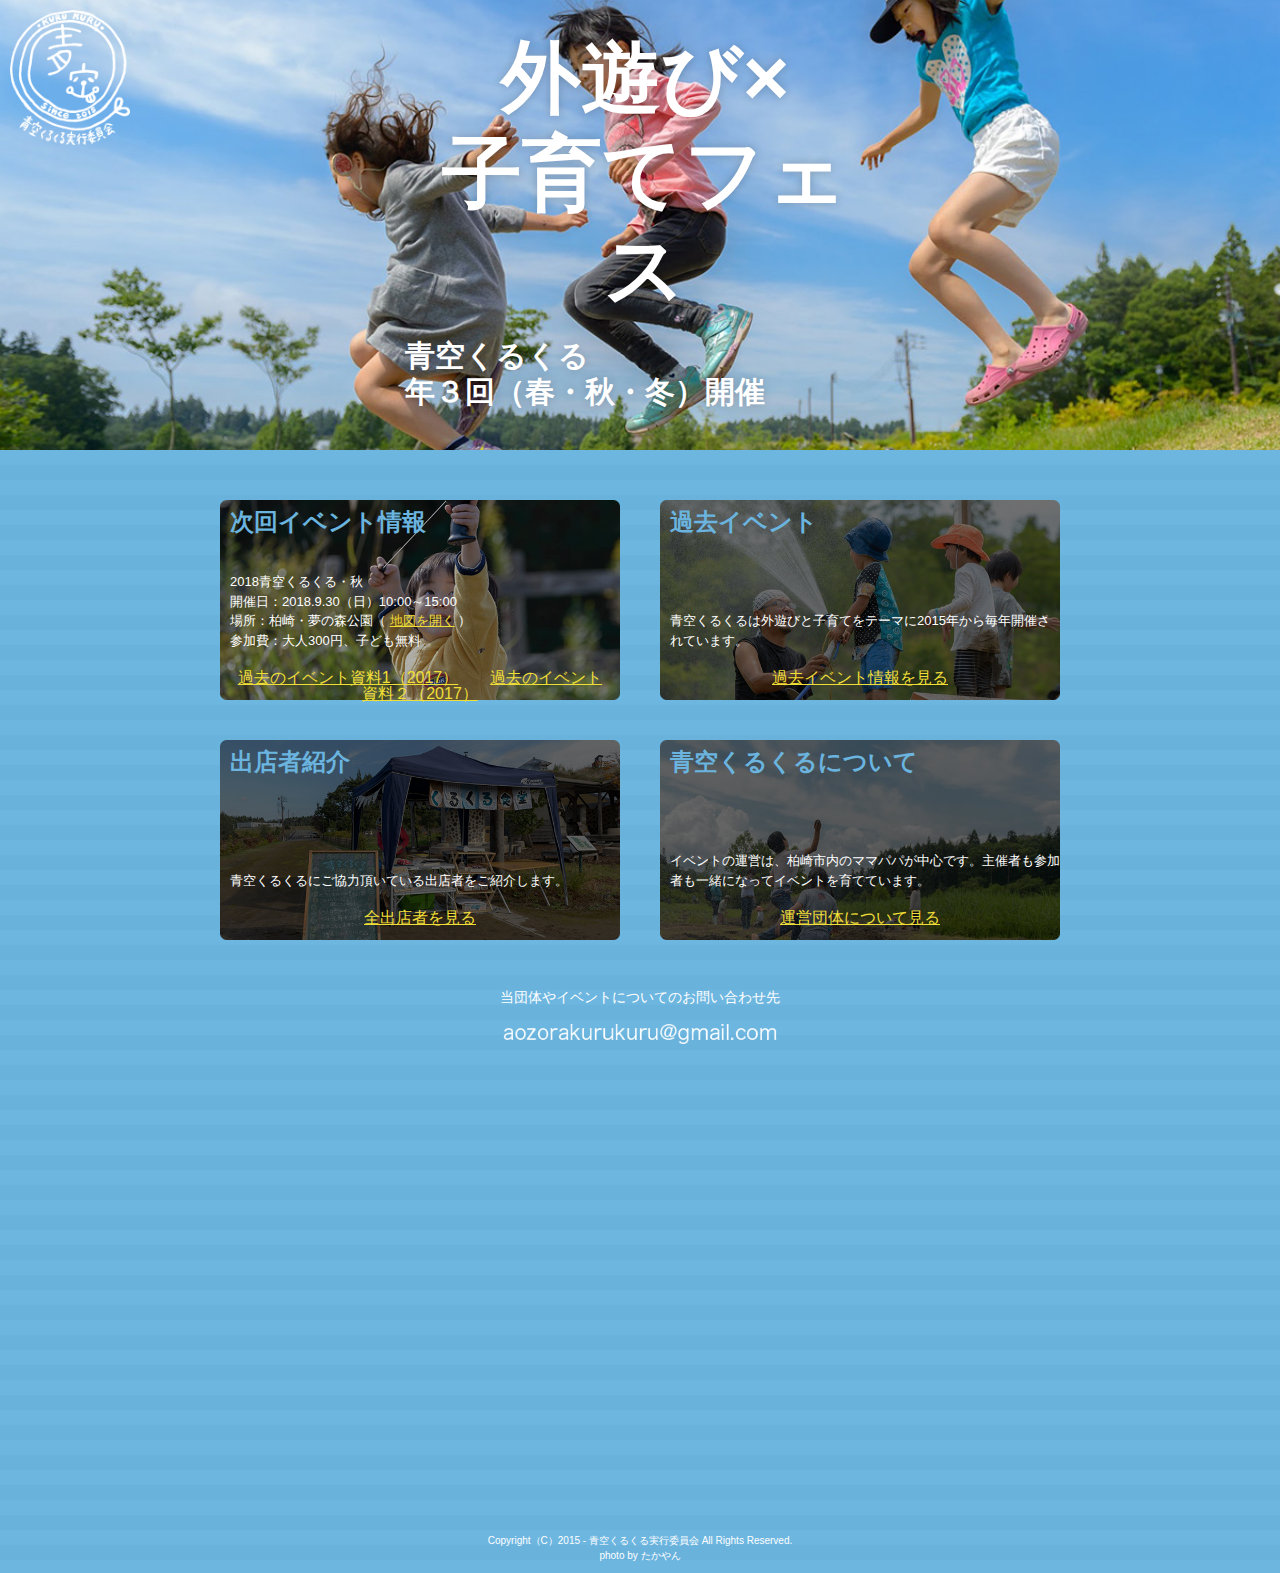
<file: index.html>
<!doctype html>

<html lang="en">
<head>
	<meta charset="utf-8">
	<meta name="viewport" content="width=device-width, initial-scale=1.0, maximum-scale=1.0, minimum-scale=1.0">
	<meta name="Keywords" content="青空くるくる,子供,親子,イベント,新潟,柏崎,夢の森公園,柏崎,外遊び" />
	<meta name="description" content="新潟県柏崎市で開催している親子野外イベント「青空くるくる」のイベントサイトです。" />
	<meta property="og:title" content="青空くるくる" />
	<meta property="og:type" content="website" />
	<meta property="og:url" content="https://aokuru.github.io/aozorakurukuru/" />
	<meta property="og:image" content="https://aokuru.github.io/aozorakurukuru/img/aozorakurukuru.jpg" />
	<title>青空くるくる</title>
	<link rel="stylesheet" type="text/css" href="reset.css">
	<link rel="stylesheet" type="text/css" href="main.css">
	<script src="https://ajax.googleapis.com/ajax/libs/jquery/3.2.1/jquery.min.js"></script>
	<script src="jquery.bgswitcher.js"></script>
	<script>
jQuery(function($) {
    $('.bg-slider').bgSwitcher({
        images: ['img/top01.jpg','img/top02.jpg','img/top03.jpg','img/top04.jpg','img/top05.jpg'], // 切り替える背景画像を指定
    });
});
	</script>

  <!--[if lt IE 9]>
    <script src="https://cdnjs.cloudflare.com/ajax/libs/html5shiv/3.7.3/html5shiv.js"></script>
  <![endif]-->
</head>




<body>
<div class="bg-slider">
	<img class="bg-slider__logo" src="img/logo.png">
	<h1 class="bg-slider__title">
		<div class="titlebox">
		<p>外遊び×<br>子育てフェス</p>
		青空くるくる<br>年３回（春・秋・冬）開催
		</div>
	</h1>
</div>

<ul id="content">
	<!-- ここからイベント開催情報 -->
	<li>
		<div class="top-info">
			<p>次回イベント情報</p>
			<ul>
				<li>2018青空くるくる・秋</li>
				<li>開催日：2018.9.30（日）10:00～15:00</li>
				<li>場所：柏崎・夢の森公園（ <a target="_blank" href="https://goo.gl/maps/uSnjAo6TdWx">地図を開く</a> ）</li>
				<li>参加費：大人300円、子ども無料</li>
			</ul>
		</div>
		<a target="_blank" href="document/0923.jpg">過去のイベント資料1（2017）</a>　　<a target="_blank" href="document/0923-2.jpg">過去のイベント資料２（2017）</a>
	</li>
	<!-- ここから過去イベント -->
	<li>
		<div class="top-info">
			<p>過去イベント</p>
			<ul><li>青空くるくるは外遊びと子育てをテーマに2015年から毎年開催されています。</li></ul>
		</div>
		<a href="history.html">過去イベント情報を見る</a>
	</li>
	<!-- ここから出展者情報 -->
	<li>
		<div class="top-info">
			<p>出店者紹介</p>
			<ul><li>青空くるくるにご協力頂いている出店者をご紹介します。</li></ul>
		</div>
		<a href="shops.html">全出店者を見る</a>
	</li>
	<!-- ここから団体情報 -->
	<li>
		<div class="top-info">
			<p>青空くるくるについて</p>
			<ul><li>イベントの運営は、柏崎市内のママパパが中心です。主催者も参加者も一緒になってイベントを育てています。</li></ul>
		</div>
		<a href="about.html">運営団体について見る</a>
	</li>
	<li class="address"><p>当団体やイベントについてのお問い合わせ先</p><img src="img/address.png"></li>
</ul>

<div id="sns">
	<div><iframe src="https://www.facebook.com/plugins/page.php?href=https%3A%2F%2Fwww.facebook.com%2Faozorakurukuru.kashiwazaki%2F&tabs=timeline&width=320px&height=500&small_header=false&adapt_container_width=true&hide_cover=false&show_facepile=true&appId" width="320px" height="400" style="border:none;overflow:hidden" scrolling="no" frameborder="0" allowTransparency="true"></iframe></div>
</div>

<footer>Copyright（C）2015 - 青空くるくる実行委員会 All Rights Reserved.<br>photo by たかやん</footer>
</body>
</html>
</file>
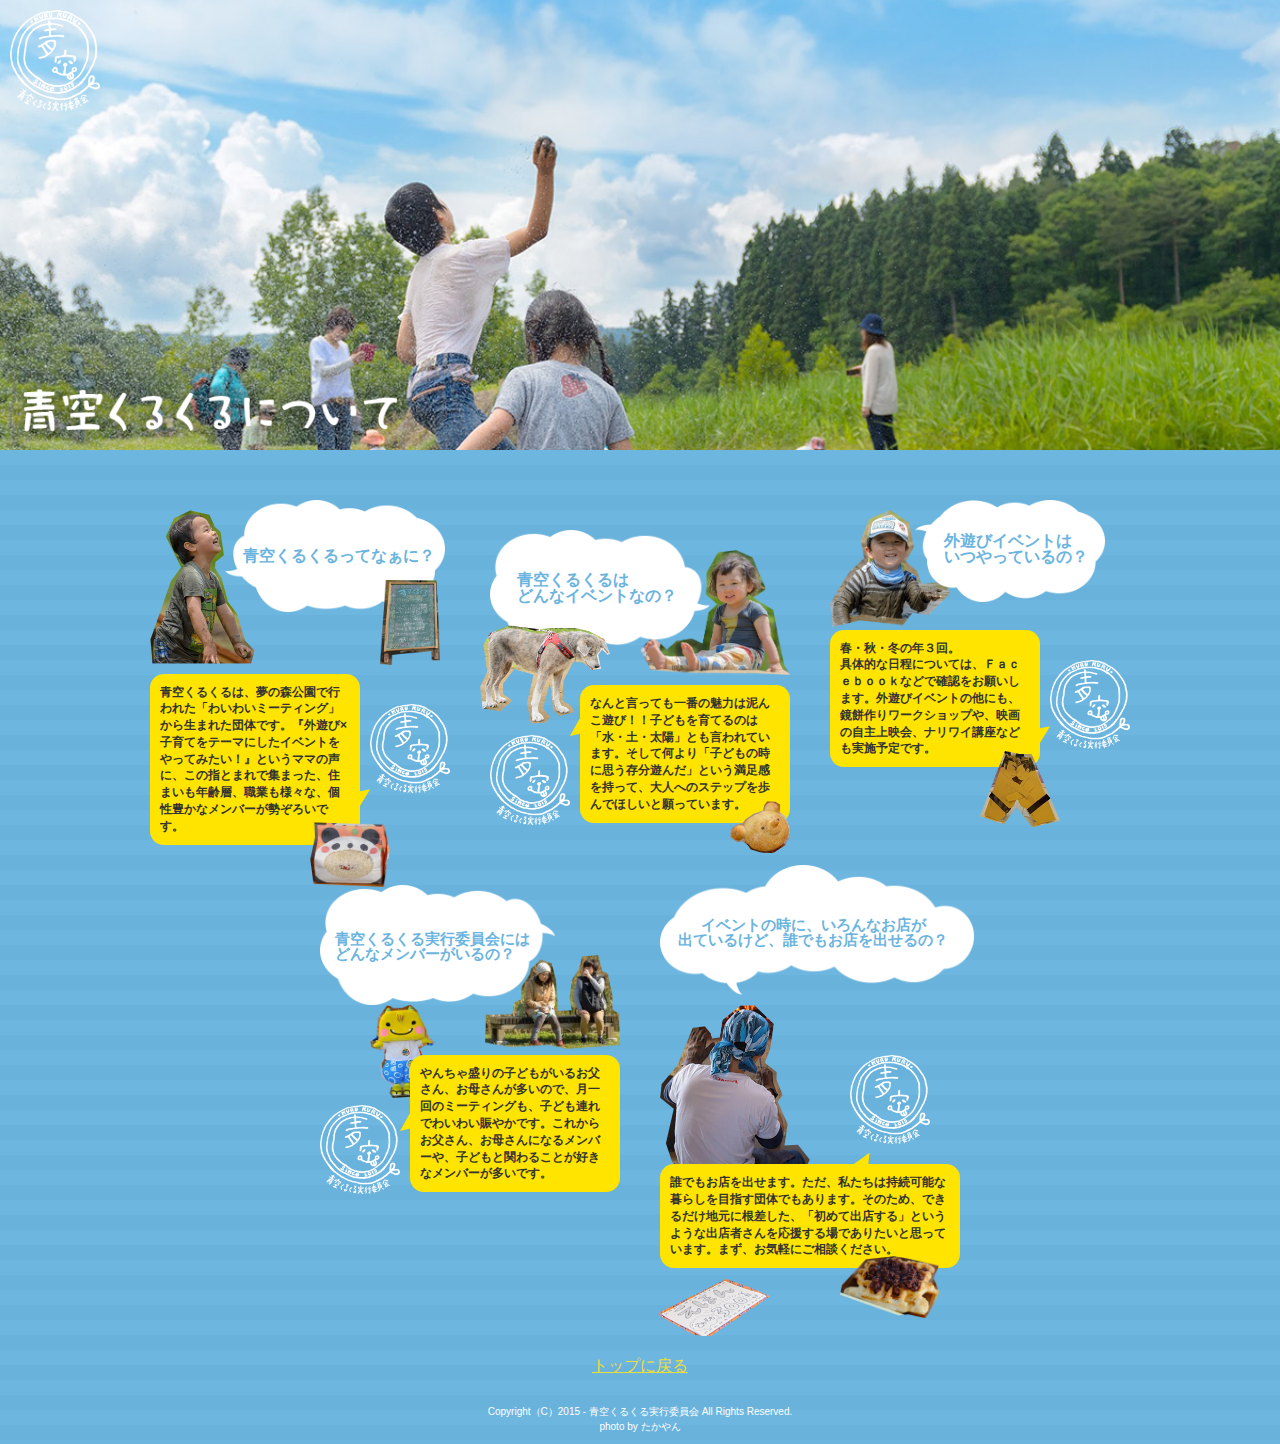
<file: about.html>
<!doctype html>

<html lang="en">
<head>
	<meta charset="utf-8">
	<meta name="viewport" content="width=device-width, initial-scale=1.0, maximum-scale=1.0, minimum-scale=1.0">
	<meta name="description" content="「青空くるくる」についての説明。" />
	<title>青空くるくる - 運営団体について</title>
	<link rel="stylesheet" type="text/css" href="reset.css">
	<link rel="stylesheet" type="text/css" href="main.css">

  <!--[if lt IE 9]>
    <script src="https://cdnjs.cloudflare.com/ajax/libs/html5shiv/3.7.3/html5shiv.js"></script>
  <![endif]-->
</head>




<body>
<div class="bg-slider" style="background-image: url('img/about.jpg')">
	<img src="img/logo.png" width="90px">
	<h1 class="bg-slider__title">
		<img src="img/about_headtext.png" alt="青空くるくるについて">
	</h1>
</div>

<ul id="about">
<li class="q1">
	<div class="about-info">
		<img src="img/about_q1_image.png" width="35%">
		<div class="bubble"><p>青空くるくるってなぁに？</p></div>
		<img class="q1obj1" src="img/about_obj_board.png">
	</div>
	<div class="about-answer">
		<div class="about-comment">青空くるくるは、夢の森公園で行われた「わいわいミーティング」から生まれた団体です。『外遊び×子育てをテーマにしたイベントをやってみたい！』というママの声に、この指とまれで集まった、住まいも年齢層、職業も様々な、個性豊かなメンバーが勢ぞろいです。
			<img class="q1obj2" src="img/about_obj_rice.png">
		</div>
		<img src="img/logo.png">
	</div>
</li>

<li class="q2">
	<div class="about-info">
		<div class="bubble"><p>青空くるくるは<br>どんなイベントなの？</p></div>
		<img src="img/about_q2_image.png" width="50%">
	</div>
	<div class="about-answer">
		<div class="about-comment">なんと言っても一番の魅力は泥んこ遊び！！子どもを育てるのは「水・土・太陽」とも言われています。そして何より「子どもの時に思う存分遊んだ」という満足感を持って、大人へのステップを歩んでほしいと願っています。
			<img class="q2obj1" src="img/about_obj_dog.png">
			<img class="q2obj2" src="img/about_obj_bear.png">
		</div>
		<img src="img/logo.png">
	</div>
</li>

<li class="q3">
	<div class="about-info">
		<img src="img/about_q3_image.png" width="40%">
		<div class="bubble"><p>外遊びイベントは<br>いつやっているの？</p></div>
	</div>
	<div class="about-answer">
		<div class="about-comment">春・秋・冬の年３回。<br>具体的な日程については、Ｆａｃｅｂｏｏｋなどで確認をお願いします。外遊びイベントの他にも、鏡餅作りワークショップや、映画の自主上映会、ナリワイ講座なども実施予定です。
			<img class="q3obj1" src="img/about_obj_sumo.png">
		</div>
		<img src="img/logo.png">
	</div>
</li>

<li class="q4">
	<div class="about-info">
		<div class="bubble"><p>青空くるくる実行委員会には<br>どんなメンバーがいるの？</p></div>
		<img src="img/about_q4_image.png" width="45%">
	</div>
	<div class="about-answer">
		<div class="about-comment">やんちゃ盛りの子どもがいるお父さん、お母さんが多いので、月一回のミーティングも、子ども連れでわいわい賑やかです。これからお父さん、お母さんになるメンバーや、子どもと関わることが好きなメンバーが多いです。
			<img class="q4obj1" src="img/about_obj_yuru.png">
		</div>
		<img src="img/logo.png">
	</div>
</li>

<li class="q5">
	<div class="bubble"><p>イベントの時に、いろんなお店が<br>出ているけど、誰でもお店を出せるの？</p></div>
	<div class="about-info">
		<img src="img/about_q5_image.png" width="50%">
		<img class="answer-logo" src="img/logo.png" width="80px">
	</div>
	<div class="about-answer">
		<div class="about-comment">誰でもお店を出せます。ただ、私たちは持続可能な暮らしを目指す団体でもあります。そのため、できるだけ地元に根差した、「初めて出店する」というような出店者さんを応援する場でありたいと思っています。まず、お気軽にご相談ください。
			<img class="q5obj1" src="img/about_obj_book.png">
			<img class="q5obj2" src="img/about_obj_wuffle.png">
		</div>
	</div>
</li>




</ul>







<p class="backtop"><a href="index.html">トップに戻る</a></p>

<footer>Copyright（C）2015 - 青空くるくる実行委員会 All Rights Reserved.<br>photo by たかやん</footer>
</body>
</html>
</file>
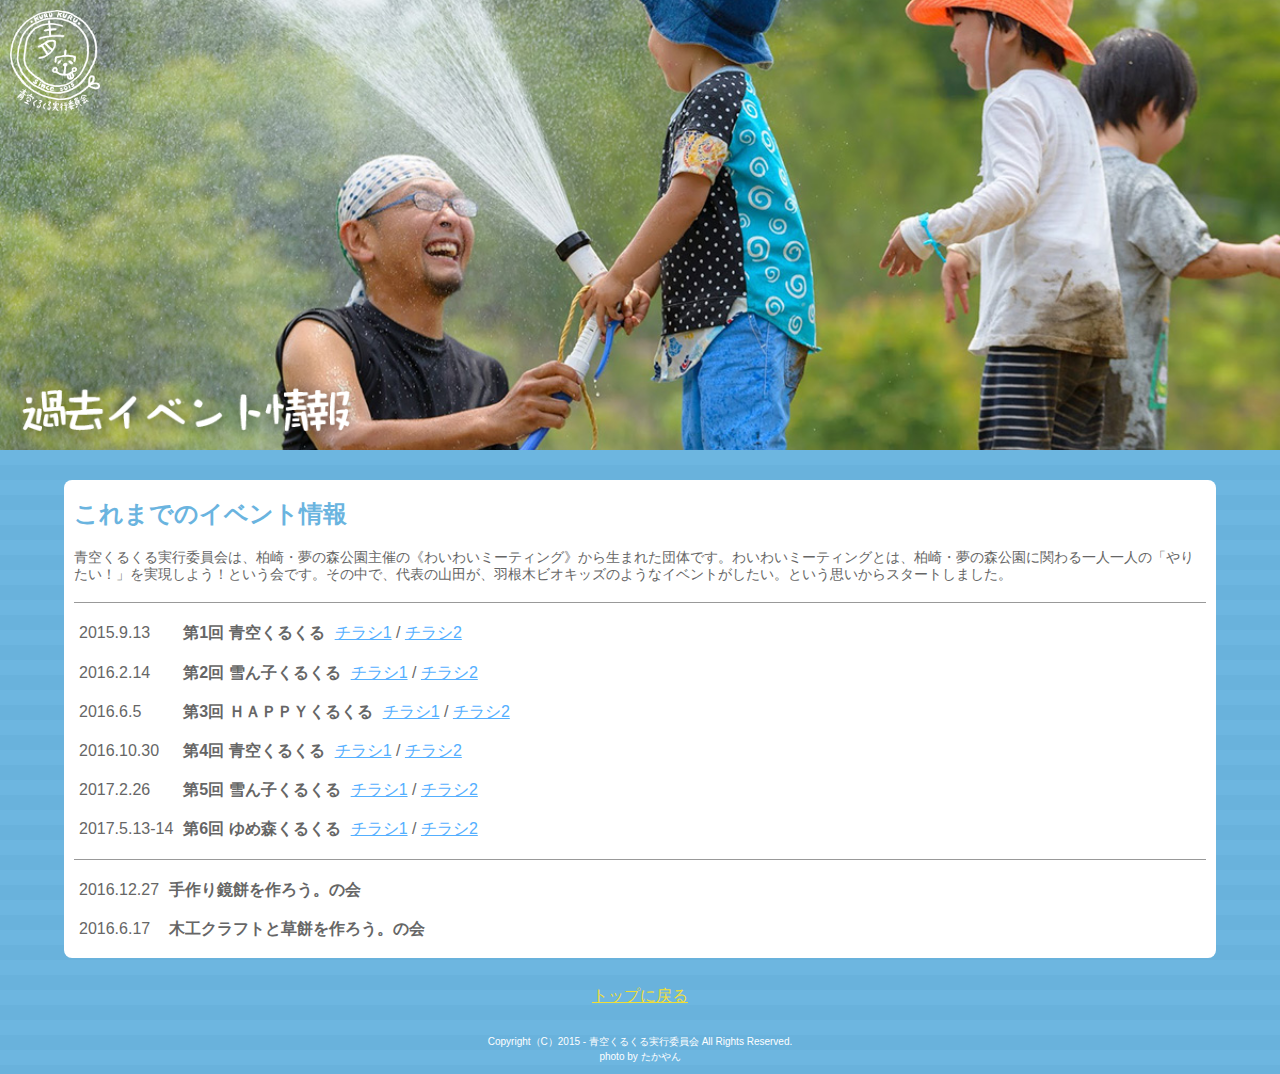
<file: history.html>
<!doctype html>

<html lang="en">
<head>
	<meta charset="utf-8">
	<meta name="viewport" content="width=device-width, initial-scale=1.0, maximum-scale=1.0, minimum-scale=1.0">
	<meta name="description" content="「青空くるくる」過去のイベント情報" />
	<title>青空くるくる - 過去イベント</title>
	<link rel="stylesheet" type="text/css" href="reset.css">
	<link rel="stylesheet" type="text/css" href="main.css">

  <!--[if lt IE 9]>
    <script src="https://cdnjs.cloudflare.com/ajax/libs/html5shiv/3.7.3/html5shiv.js"></script>
  <![endif]-->
</head>




<body>
<div class="bg-slider" style="background-image: url('img/history.jpg')">
	<img src="img/logo.png" width="90px">
	<h1 class="bg-slider__title">
		<img src="img/history_headtext.png">
	</h1>
</div>

<div id="history">
	<p>これまでのイベント情報</p>
	青空くるくる実行委員会は、柏崎・夢の森公園主催の《わいわいミーティング》から生まれた団体です。わいわいミーティングとは、柏崎・夢の森公園に関わる一人一人の「やりたい！」を実現しよう！という会です。その中で、代表の山田が、羽根木ビオキッズのようなイベントがしたい。という思いからスタートしました。
	<table>
		<tr>
			<td>2015.9.13</td>
			<td>第1回 青空くるくる<p><a href="document/1-1.jpg" target="_blank">チラシ1</a> / <a href="document/1-2.jpg" target="_blank">チラシ2</a></p></td>
		</tr>
		<tr>
			<td>2016.2.14</td>
			<td>第2回 雪ん子くるくる<p><a href="document/2-1.jpg" target="_blank">チラシ1</a> / <a href="document/2-2.jpg" target="_blank">チラシ2</a></p></td>
		</tr>
		<tr>
			<td>2016.6.5</td>
			<td>第3回 ＨＡＰＰＹくるくる<p><a href="document/h28happy1.pdf" target="_blank">チラシ1</a> / <a href="document/h28happy2.pdf" target="_blank">チラシ2</a></p></td>
		</tr>
		<tr>
			<td>2016.10.30</td>
			<td>第4回 青空くるくる<p><a href="document/4-1.jpg" target="_blank">チラシ1</a> / <a href="document/4-2.jpg" target="_blank">チラシ2</a></p></td>
		</tr>
		<tr>
			<td>2017.2.26</td>
			<td>第5回 雪ん子くるくる<p><a href="document/5-1.jpg" target="_blank">チラシ1</a> / <a href="document/5-2.jpg" target="_blank">チラシ2</a></p></td>
		</tr>
		<tr>
			<td>2017.5.13-14</td>
			<td>第6回 ゆめ森くるくる<p><a href="document/6-1.jpg" target="_blank">チラシ1</a> / <a href="document/6-2.jpg" target="_blank">チラシ2</a></p></td>
		</tr>
	</table>
	<table>
		<tr><td>2016.12.27</td><td>手作り鏡餅を作ろう。の会</td></tr>
		<tr><td>2016.6.17</td><td>木工クラフトと草餅を作ろう。の会</td></tr>
	</table>
</div>

<p class="backtop"><a href="index.html">トップに戻る</a></p>

<footer>Copyright（C）2015 - 青空くるくる実行委員会 All Rights Reserved.<br>photo by たかやん</footer>
</body>
</html>
</file>
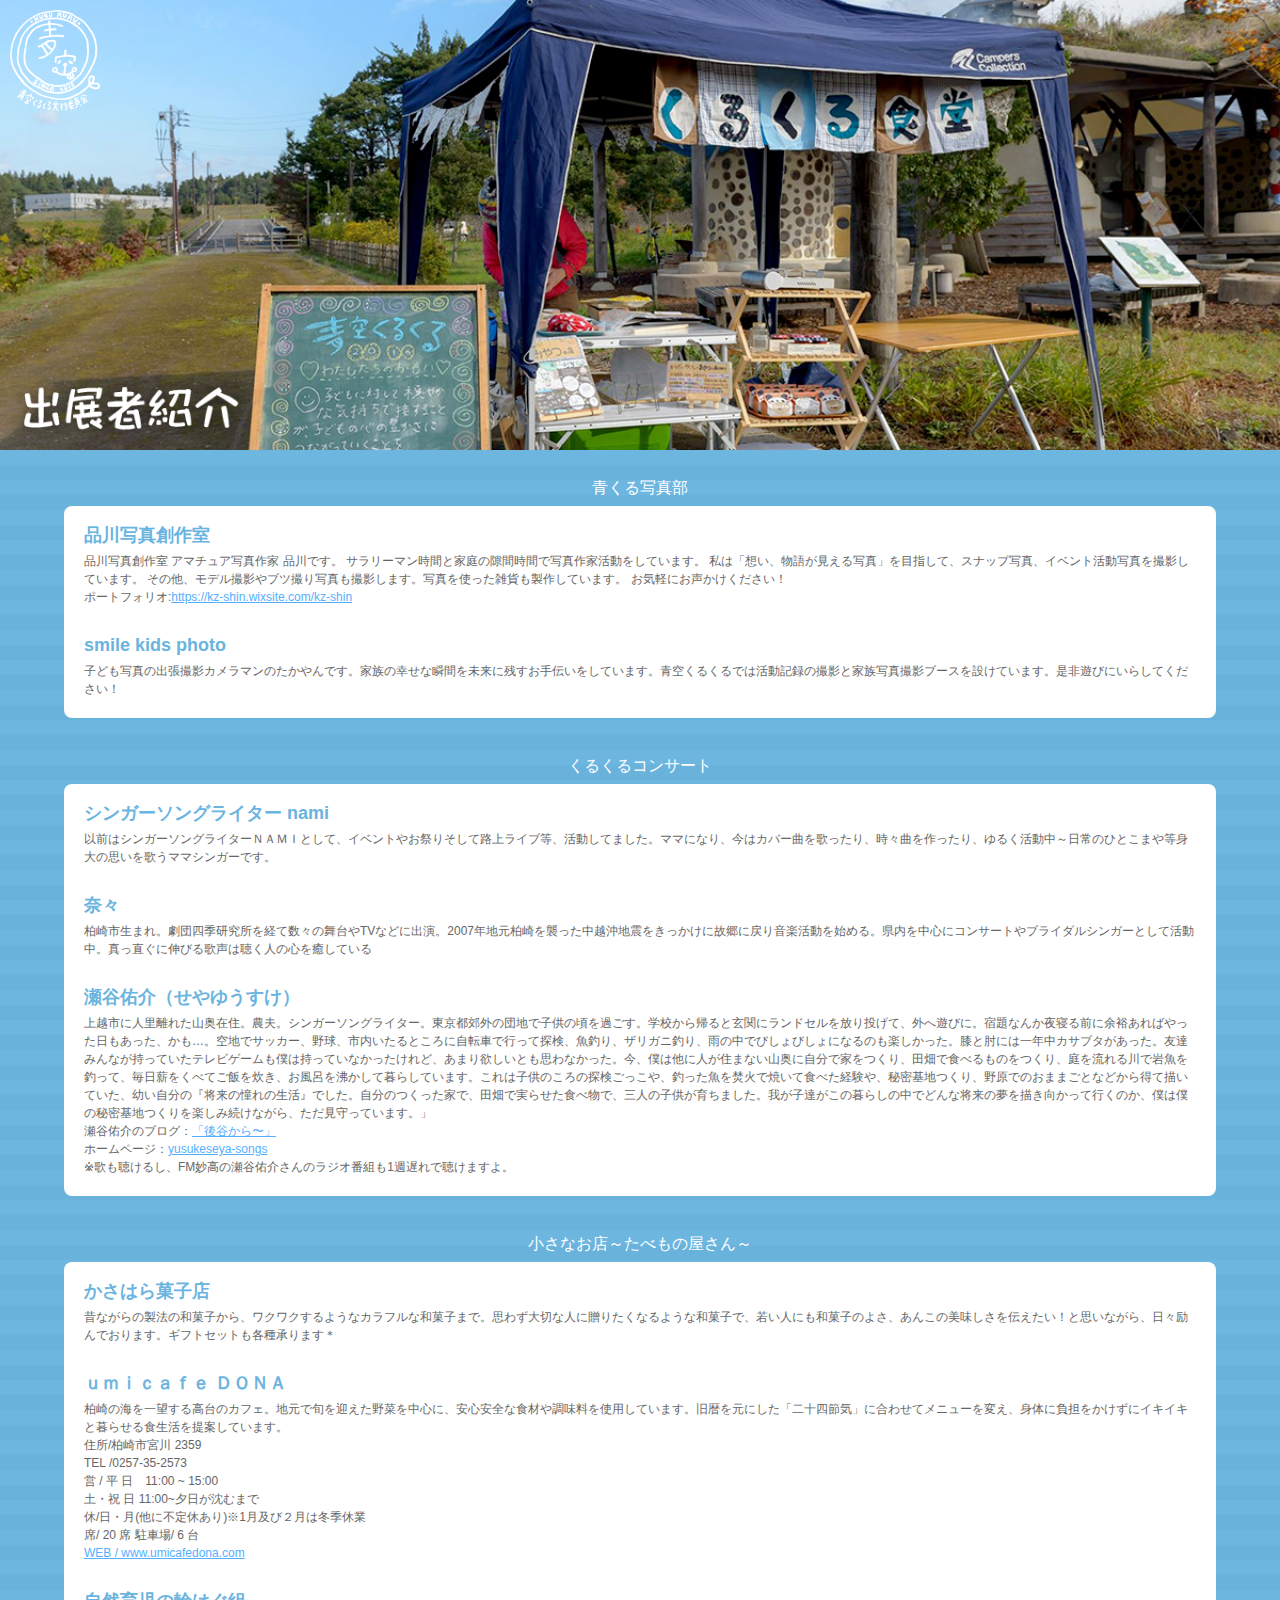
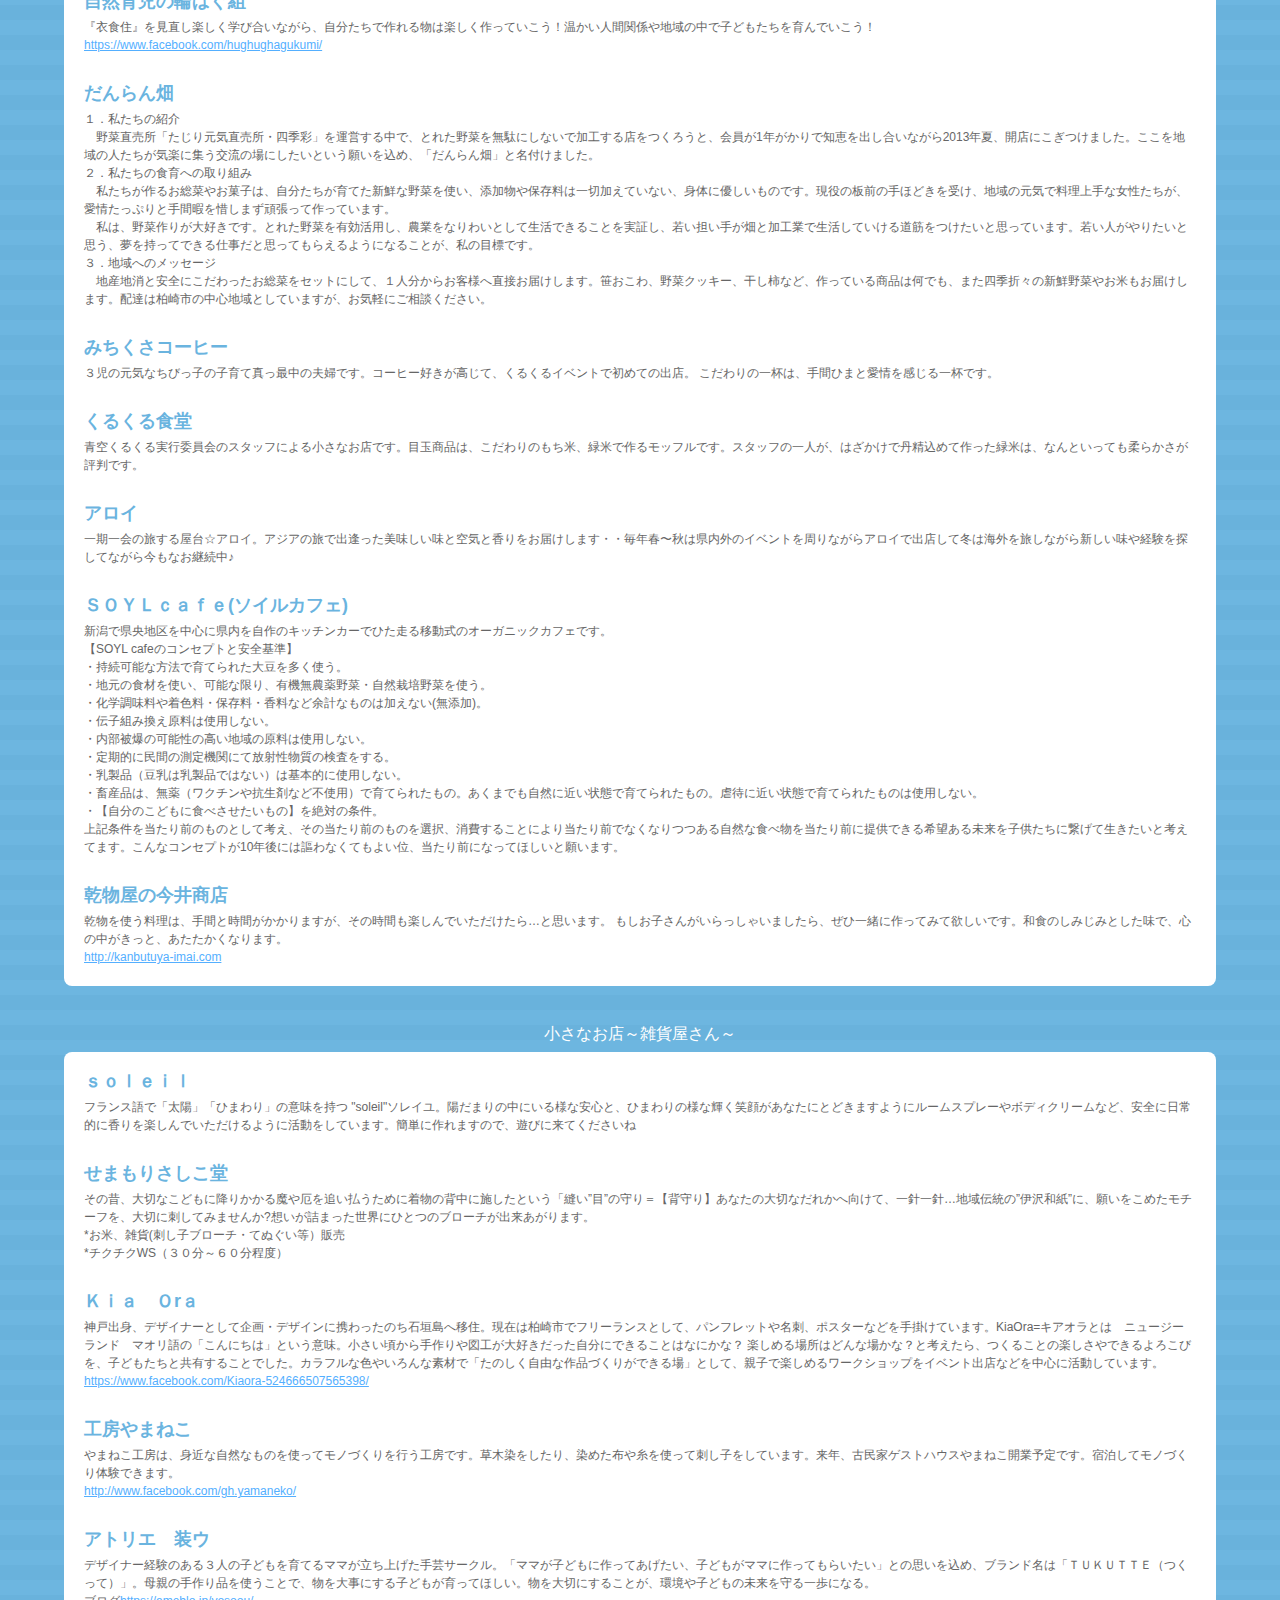
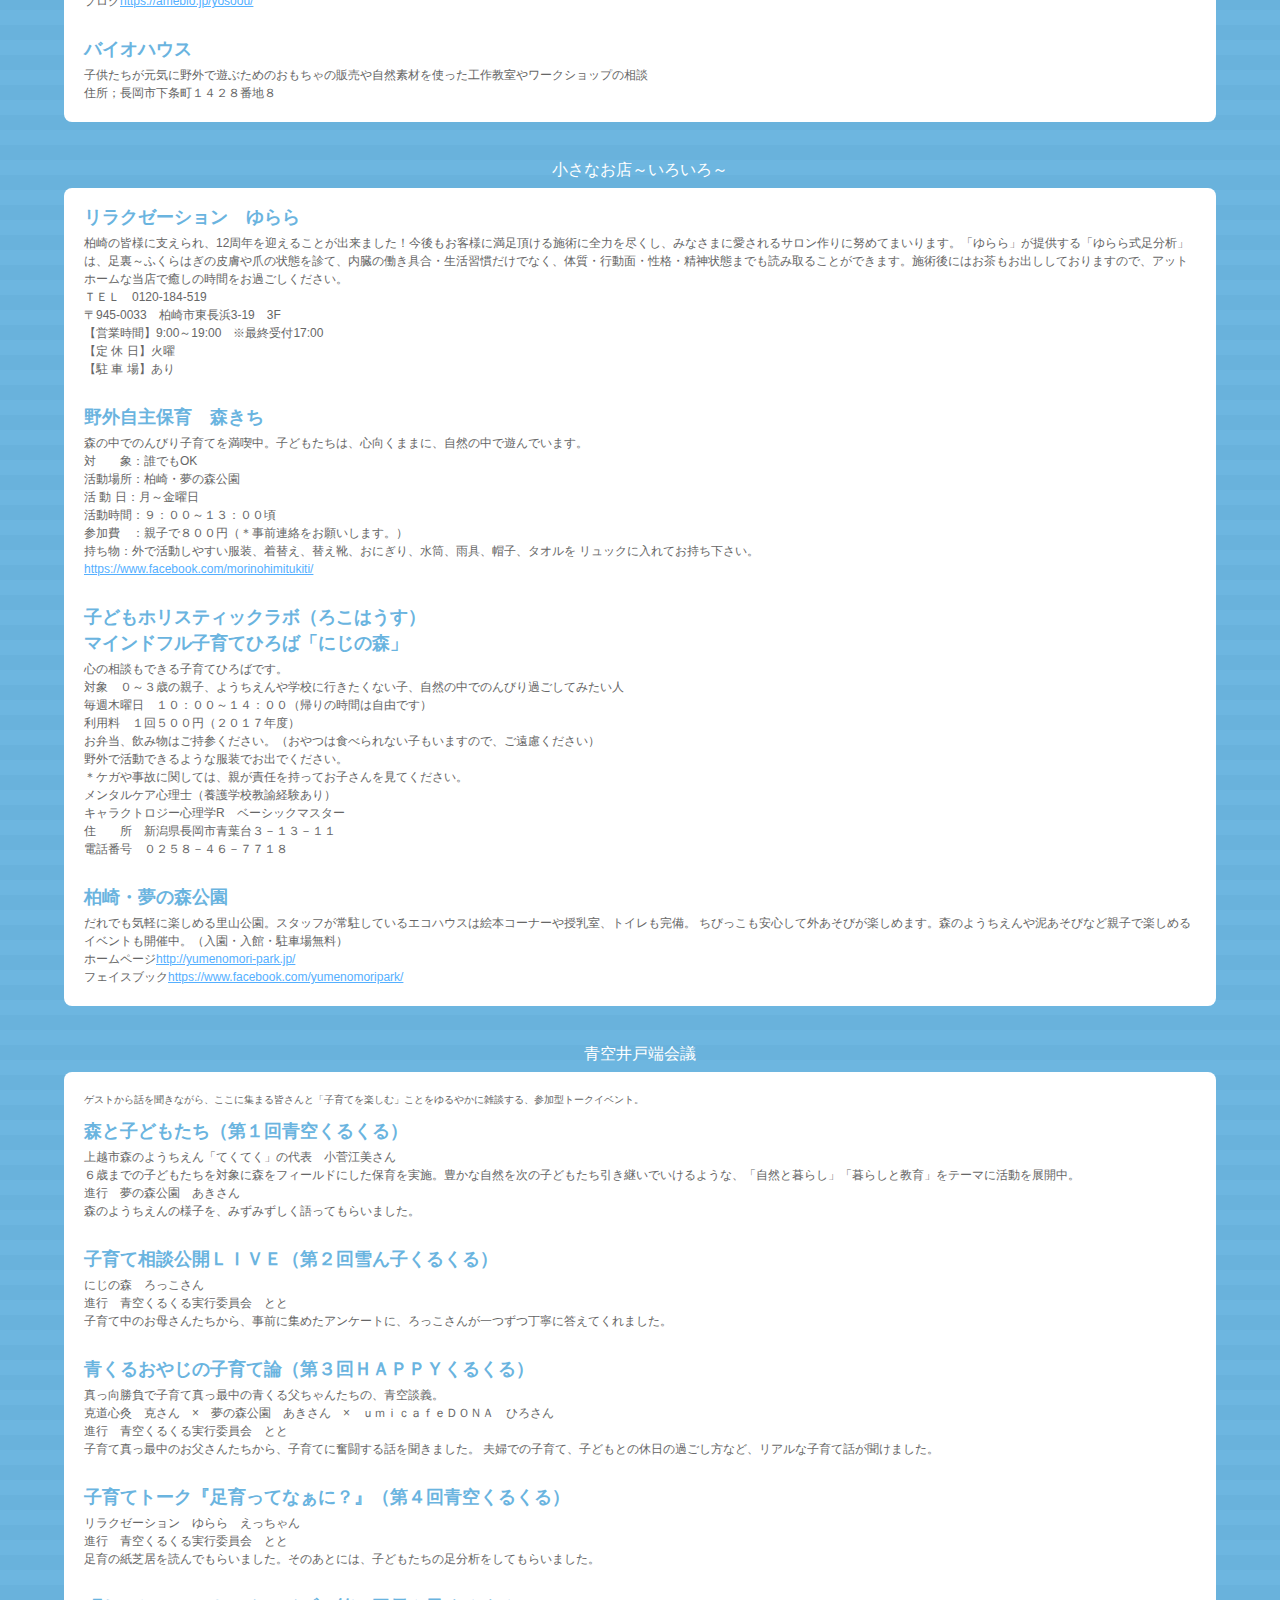
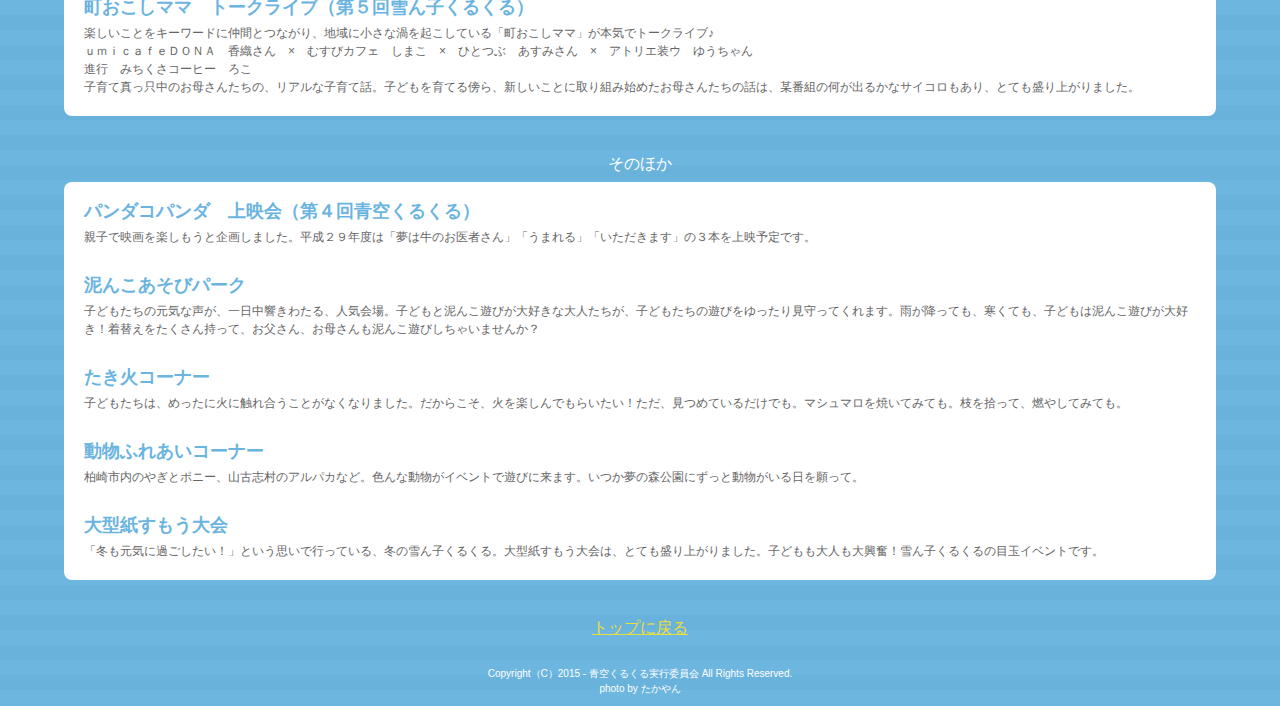
<file: shops.html>
<!doctype html>

<html lang="en">
<head>
	<meta charset="utf-8">
	<meta name="viewport" content="width=device-width, initial-scale=1.0, maximum-scale=1.0, minimum-scale=1.0">
	<meta name="description" content="「青空くるくる」の出店協力者のご紹介。" />
	<title>青空くるくる - 出展者紹介</title>
	<link rel="stylesheet" type="text/css" href="reset.css">
	<link rel="stylesheet" type="text/css" href="main.css">

  <!--[if lt IE 9]>
    <script src="https://cdnjs.cloudflare.com/ajax/libs/html5shiv/3.7.3/html5shiv.js"></script>
  <![endif]-->
</head>




<body>
<div class="bg-slider" style="background-image: url('img/shops.jpg')">
	<img src="img/logo.png" width="90px">
	<h1 class="bg-slider__title">
		<img src="img/shops_headtext.png">
	</h1>
</div>

<div class="shops">
	<p>青くる写真部</p>
	<div>
		<ul>
<li><p>品川写真創作室</p>
品川写真創作室 アマチュア写真作家 品川です。
サラリーマン時間と家庭の隙間時間で写真作家活動をしています。
私は「想い、物語が見える写真」を目指して、スナップ写真、イベント活動写真を撮影しています。
その他、モデル撮影やブツ撮り写真も撮影します。写真を使った雑貨も製作しています。
お気軽にお声かけください！<br>
ポートフォリオ:<a target="_blank" href="https://kz-shin.wixsite.com/kz-shin">https://kz-shin.wixsite.com/kz-shin</a>
</li>
<li><p>smile kids photo</p>
子ども写真の出張撮影カメラマンのたかやんです。家族の幸せな瞬間を未来に残すお手伝いをしています。青空くるくるでは活動記録の撮影と家族写真撮影ブースを設けています。是非遊びにいらしてください！</li>
		</ul>
	</div>
</div>

<div class="shops">
	<p>くるくるコンサート</p>
	<div>
		<ul>
<li><p>シンガーソングライター nami</p>
以前はシンガーソングライターＮＡＭＩとして、イベントやお祭りそして路上ライブ等、活動してました。ママになり、今はカバー曲を歌ったり、時々曲を作ったり、ゆるく活動中～日常のひとこまや等身大の思いを歌うママシンガーです。
</li>
<li><p>奈々</p>
柏崎市生まれ。劇団四季研究所を経て数々の舞台やTVなどに出演。2007年地元柏崎を襲った中越沖地震をきっかけに故郷に戻り音楽活動を始める。県内を中心にコンサートやブライダルシンガーとして活動中。真っ直ぐに伸びる歌声は聴く人の心を癒している
</li>
<li><p>瀬谷佑介（せやゆうすけ）</p>
上越市に人里離れた山奥在住。農夫。シンガーソングライター。東京都郊外の団地で子供の頃を過ごす。学校から帰ると玄関にランドセルを放り投げて、外へ遊びに。宿題なんか夜寝る前に余裕あればやった日もあった、かも…。空地でサッカー、野球、市内いたるところに自転車で行って探検、魚釣り、ザリガニ釣り、雨の中でびしょびしょになるのも楽しかった。膝と肘には一年中カサブタがあった。友達みんなが持っていたテレビゲームも僕は持っていなかったけれど、あまり欲しいとも思わなかった。今、僕は他に人が住まない山奥に自分で家をつくり、田畑で食べるものをつくり、庭を流れる川で岩魚を釣って、毎日薪をくべてご飯を炊き、お風呂を沸かして暮らしています。これは子供のころの探検ごっこや、釣った魚を焚火で焼いて食べた経験や、秘密基地つくり、野原でのおままごとなどから得て描いていた、幼い自分の『将来の憧れの生活』でした。自分のつくった家で、田畑で実らせた食べ物で、三人の子供が育ちました。我が子達がこの暮らしの中でどんな将来の夢を描き向かって行くのか、僕は僕の秘密基地つくりを楽しみ続けながら、ただ見守っています。」<br>
瀬谷佑介のブログ：<a href="http://happy.ap.teacup.com/sayyah/" target="_blank">「後谷から〜」</a><br>
ホームページ：<a href="http://ushirodani.wixsite.com/yusukeseya-songs" target="_blank">yusukeseya-songs</a><br>
※歌も聴けるし、FM妙高の瀬谷佑介さんのラジオ番組も1週遅れで聴けますよ。
</li>
		</ul>
	</div>
</div>

<div class="shops">
	<p>小さなお店～たべもの屋さん～</p>
	<div>
		<ul>
<li><p>かさはら菓子店</p>
昔ながらの製法の和菓子から、ワクワクするようなカラフルな和菓子まで。思わず大切な人に贈りたくなるような和菓子で、若い人にも和菓子のよさ、あんこの美味しさを伝えたい！と思いながら、日々励んでおります。ギフトセットも各種承ります＊
</li>
<li><p>ｕｍｉｃａｆｅ ＤＯＮＡ</p>
柏崎の海を一望する高台のカフェ。地元で旬を迎えた野菜を中心に、安心安全な食材や調味料を使用しています。旧暦を元にした「二十四節気」に合わせてメニューを変え、身体に負担をかけずにイキイキと暮らせる食生活を提案しています。<br>
住所/柏崎市宮川 2359<br>
TEL /0257-35-2573<br>
営 / 平 日　11:00 ~ 15:00<br>
土・祝 日 11:00~夕日が沈むまで<br>
休/日・月(他に不定休あり)※1月及び２月は冬季休業<br>
席/ 20 席 駐車場/ 6 台<br>
<a href="www.umicafedona.com" target="_blank">WEB / www.umicafedona.com</a>
</li>
<li><p>自然育児の輪はぐ組</p>
『衣食住』を見直し楽しく学び合いながら、自分たちで作れる物は楽しく作っていこう！温かい人間関係や地域の中で子どもたちを育んでいこう！<br>
<a href="https://www.facebook.com/hughughagukumi/" target="_blank">https://www.facebook.com/hughughagukumi/</a>
</li>
<li><p>だんらん畑</p>
１．私たちの紹介<br>
　野菜直売所「たじり元気直売所・四季彩」を運営する中で、とれた野菜を無駄にしないで加工する店をつくろうと、会員が1年がかりで知恵を出し合いながら2013年夏、開店にこぎつけました。ここを地域の人たちが気楽に集う交流の場にしたいという願いを込め、「だんらん畑」と名付けました。<br>
２．私たちの食育への取り組み<br>
　私たちが作るお総菜やお菓子は、自分たちが育てた新鮮な野菜を使い、添加物や保存料は一切加えていない、身体に優しいものです。現役の板前の手ほどきを受け、地域の元気で料理上手な女性たちが、愛情たっぷりと手間暇を惜しまず頑張って作っています。<br>
　私は、野菜作りが大好きです。とれた野菜を有効活用し、農業をなりわいとして生活できることを実証し、若い担い手が畑と加工業で生活していける道筋をつけたいと思っています。若い人がやりたいと思う、夢を持ってできる仕事だと思ってもらえるようになることが、私の目標です。<br>
３．地域へのメッセージ<br>
　地産地消と安全にこだわったお総菜をセットにして、１人分からお客様へ直接お届けします。笹おこわ、野菜クッキー、干し柿など、作っている商品は何でも、また四季折々の新鮮野菜やお米もお届けします。配達は柏崎市の中心地域としていますが、お気軽にご相談ください。
</li>
<li><p>みちくさコーヒー</p>
３児の元気なちびっ子の子育て真っ最中の夫婦です。コーヒー好きが高じて、くるくるイベントで初めての出店。
こだわりの一杯は、手間ひまと愛情を感じる一杯です。</li>
<li><p>くるくる食堂</p>
青空くるくる実行委員会のスタッフによる小さなお店です。目玉商品は、こだわりのもち米、緑米で作るモッフルです。スタッフの一人が、はざかけで丹精込めて作った緑米は、なんといっても柔らかさが評判です。
</li>
<li><p>アロイ</p>
一期一会の旅する屋台☆アロイ。アジアの旅で出逢った美味しい味と空気と香りをお届けします・・毎年春〜秋は県内外のイベントを周りながらアロイで出店して冬は海外を旅しながら新しい味や経験を探してながら今もなお継続中♪
</li>
<li><p>ＳＯＹＬｃａｆｅ(ソイルカフェ)</p>
新潟で県央地区を中心に県内を自作のキッチンカーでひた走る移動式のオーガニックカフェです。<br>
【SOYL cafeのコンセプトと安全基準】<br>
・持続可能な方法で育てられた大豆を多く使う。<br>
・地元の食材を使い、可能な限り、有機無農薬野菜・自然栽培野菜を使う。<br>
・化学調味料や着色料・保存料・香料など余計なものは加えない(無添加)。<br>
・伝子組み換え原料は使用しない。<br>
・内部被爆の可能性の高い地域の原料は使用しない。<br>
・定期的に民間の測定機関にて放射性物質の検査をする。<br>
・乳製品（豆乳は乳製品ではない）は基本的に使用しない。<br>
・畜産品は、無薬（ワクチンや抗生剤など不使用）で育てられたもの。あくまでも自然に近い状態で育てられたもの。虐待に近い状態で育てられたものは使用しない。<br>
・【自分のこどもに食べさせたいもの】を絶対の条件。<br>
上記条件を当たり前のものとして考え、その当たり前のものを選択、消費することにより当たり前でなくなりつつある自然な食べ物を当たり前に提供できる希望ある未来を子供たちに繋げて生きたいと考えてます。こんなコンセプトが10年後には謳わなくてもよい位、当たり前になってほしいと願います。
</li>
<li><p>乾物屋の今井商店</p>
乾物を使う料理は、手間と時間がかかりますが、その時間も楽しんでいただけたら…と思います。
もしお子さんがいらっしゃいましたら、ぜひ一緒に作ってみて欲しいです。和食のしみじみとした味で、心の中がきっと、あたたかくなります。<br>
<a href="http://kanbutuya-imai.com" target="_blank">http://kanbutuya-imai.com</a>
</li>
		</ul>
	</div>
</div>

<div class="shops">
	<p>小さなお店～雑貨屋さん～</p>
	<div>
		<ul>
<li><p>ｓｏｌｅｉｌ</p>
フランス語で「太陽」「ひまわり」の意味を持つ "soleil"ソレイユ。陽だまりの中にいる様な安心と、ひまわりの様な輝く笑顔があなたにとどきますようにルームスプレーやボディクリームなど、安全に日常的に香りを楽しんでいただけるように活動をしています。簡単に作れますので、遊びに来てくださいね
</li>
<li><p>せまもりさしこ堂</p>
その昔、大切なこどもに降りかかる魔や厄を追い払うために着物の背中に施したという「縫い”目”の守り＝【背守り】あなたの大切なだれかへ向けて、一針一針…地域伝統の”伊沢和紙”に、願いをこめたモチーフを、大切に刺してみませんか?想いが詰まった世界にひとつのブローチが出来あがります。<br>
*お米、雑貨(刺し子ブローチ・てぬぐい等）販売<br>
*チクチクWS（３０分～６０分程度）
</li>
<li><p>Ｋｉａ　Ｏrａ</p>
神戸出身、デザイナーとして企画・デザインに携わったのち石垣島へ移住。現在は柏崎市でフリーランスとして、パンフレットや名刺、ポスターなどを手掛けています。KiaOra=キアオラとは　ニュージーランド　マオリ語の「こんにちは」という意味。小さい頃から手作りや図工が大好きだった自分にできることはなにかな？
楽しめる場所はどんな場かな？と考えたら、つくることの楽しさやできるよろこびを、子どもたちと共有することでした。カラフルな色やいろんな素材で「たのしく自由な作品づくりができる場」として、親子で楽しめるワークショップをイベント出店などを中心に活動しています。<br>
<a href="https://www.facebook.com/Kiaora-524666507565398/" target="_blank">https://www.facebook.com/Kiaora-524666507565398/</a>
</li>
<li><p>工房やまねこ</p>
やまねこ工房は、身近な自然なものを使ってモノづくりを行う工房です。草木染をしたり、染めた布や糸を使って刺し子をしています。来年、古民家ゲストハウスやまねこ開業予定です。宿泊してモノづくり体験できます。<br>
<a href="http://www.facebook.com/gh.yamaneko/" target="_blank">http://www.facebook.com/gh.yamaneko/</a>
</li>
<li><p>アトリエ　装ウ</p>
デザイナー経験のある３人の子どもを育てるママが立ち上げた手芸サークル。「ママが子どもに作ってあげたい、子どもがママに作ってもらいたい」との思いを込め、ブランド名は「ＴＵＫＵＴＴＥ（つくって）」。母親の手作り品を使うことで、物を大事にする子どもが育ってほしい。物を大切にすることが、環境や子どもの未来を守る一歩になる。<br>
ブログ<a href="https://ameblo.jp/yosoou/" target="_blank">https://ameblo.jp/yosoou/</a>
</li>
<li><p>バイオハウス</p>
子供たちが元気に野外で遊ぶためのおもちゃの販売や自然素材を使った工作教室やワークショップの相談<br>
住所；長岡市下条町１４２８番地８
</li>
		</ul>
	</div>
</div>

<div class="shops">
	<p>小さなお店～いろいろ～</p>
	<div>
		<ul>
<li><p>リラクゼーション　ゆらら</p>
柏崎の皆様に支えられ、12周年を迎えることが出来ました！今後もお客様に満足頂ける施術に全力を尽くし、みなさまに愛されるサロン作りに努めてまいります。「ゆらら」が提供する「ゆらら式足分析」は、足裏～ふくらはぎの皮膚や爪の状態を診て、内臓の働き具合・生活習慣だけでなく、体質・行動面・性格・精神状態までも読み取ることができます。施術後にはお茶もお出ししておりますので、アットホームな当店で癒しの時間をお過ごしください。<br>
ＴＥＬ　0120-184-519<br>
〒945-0033　柏崎市東長浜3-19　3F<br>
​【営業時間】9:00～19:00　※最終受付17:00<br>
【定 休 日】火曜<br>
​【駐 車 場】あり
</li>
<li><p>野外自主保育　森きち</p>
森の中でのんびり子育てを満喫中。子どもたちは、心向くままに、自然の中で遊んでいます。<br>
対　　象：誰でもOK<br>
活動場所：柏崎・夢の森公園<br>
活 動 日：月～金曜日<br>
活動時間：９：００～１３：００頃<br>
参加費　：親子で８００円（＊事前連絡をお願いします。）<br>
持ち物：外で活動しやすい服装、着替え、替え靴、おにぎり、水筒、雨具、帽子、タオルを
リュックに入れてお持ち下さい。<br>
<a href="https://www.facebook.com/morinohimitukiti/" target="_blank">https://www.facebook.com/morinohimitukiti/</a>
</li>
<li><p>子どもホリスティックラボ（ろこはうす）</p>
<p>マインドフル子育てひろば「にじの森」</p>
心の相談もできる子育てひろばです。<br>
対象　０～３歳の親子、ようちえんや学校に行きたくない子、自然の中でのんびり過ごしてみたい人<br>
毎週木曜日　１０：００～１４：００（帰りの時間は自由です）<br>
利用料　１回５００円（２０１７年度）<br>
お弁当、飲み物はご持参ください。（おやつは食べられない子もいますので、ご遠慮ください）<br>
野外で活動できるような服装でお出でください。<br>
＊ケガや事故に関しては、親が責任を持ってお子さんを見てください。<br>
メンタルケア心理士（養護学校教諭経験あり）　<br>
キャラクトロジー心理学R　ベーシックマスター<br>
住　　所　新潟県長岡市青葉台３－１３－１１　 <br>
電話番号　０２５８－４６－７７１８
</li>
<li><p>柏崎・夢の森公園</p>
だれでも気軽に楽しめる里山公園。スタッフが常駐しているエコハウスは絵本コーナーや授乳室、トイレも完備。
ちびっこも安心して外あそびが楽しめます。森のようちえんや泥あそびなど親子で楽しめるイベントも開催中。（入園・入館・駐車場無料）<br>
ホームページ<a href="http://yumenomori-park.jp/" target="_blank">http://yumenomori-park.jp/</a><br>
フェイスブック<a href="https://www.facebook.com/yumenomoripark/" target="_blank">https://www.facebook.com/yumenomoripark/</a>
</li>
		</ul>
	</div>
</div>

<div class="shops">
	<p>青空井戸端会議</p>
	<div>
ゲストから話を聞きながら、ここに集まる皆さんと「子育てを楽しむ」ことをゆるやかに雑談する、参加型トークイベント。<br><br>
		<ul>
<li><p>森と子どもたち（第１回青空くるくる）</p>
上越市森のようちえん「てくてく」の代表　小菅江美さん<br>
６歳までの子どもたちを対象に森をフィールドにした保育を実施。豊かな自然を次の子どもたち引き継いでいけるような、「自然と暮らし」「暮らしと教育」をテーマに活動を展開中。<br>
進行　夢の森公園　あきさん<br>
森のようちえんの様子を、みずみずしく語ってもらいました。
</li>
<li><p>子育て相談公開ＬＩＶＥ（第２回雪ん子くるくる）</p>
にじの森　ろっこさん<br>
進行　青空くるくる実行委員会　とと<br>
子育て中のお母さんたちから、事前に集めたアンケートに、ろっこさんが一つずつ丁寧に答えてくれました。
</li>
<li><p>青くるおやじの子育て論（第３回ＨＡＰＰＹくるくる）</p>
真っ向勝負で子育て真っ最中の青くる父ちゃんたちの、青空談義。<br>
克道心灸　克さん　×　夢の森公園　あきさん　×　ｕｍｉｃａｆｅＤＯＮＡ　ひろさん<br>
進行　青空くるくる実行委員会　とと<br>
子育て真っ最中のお父さんたちから、子育てに奮闘する話を聞きました。
夫婦での子育て、子どもとの休日の過ごし方など、リアルな子育て話が聞けました。
</li>
<li><p>子育てトーク『足育ってなぁに？』（第４回青空くるくる）</p>
リラクゼーション　ゆらら　えっちゃん<br>
進行　青空くるくる実行委員会　とと<br>
足育の紙芝居を読んでもらいました。そのあとには、子どもたちの足分析をしてもらいました。
</li>
<li><p>町おこしママ　トークライブ（第５回雪ん子くるくる）</p>
楽しいことをキーワードに仲間とつながり、地域に小さな渦を起こしている「町おこしママ」が本気でトークライブ♪<br>
ｕｍｉｃａｆｅＤＯＮＡ　香織さん　×　むすびカフェ　しまこ　×　ひとつぶ　あすみさん　×　アトリエ装ウ　ゆうちゃん<br>
進行　みちくさコーヒー　ろこ<br>
子育て真っ只中のお母さんたちの、リアルな子育て話。子どもを育てる傍ら、新しいことに取り組み始めたお母さんたちの話は、某番組の何が出るかなサイコロもあり、とても盛り上がりました。
</li>
		</ul>
	</div>
</div>

<div class="shops">
	<p>そのほか</p>
	<div>
		<ul>
<li><p>パンダコパンダ　上映会（第４回青空くるくる）</p>
親子で映画を楽しもうと企画しました。平成２９年度は「夢は牛のお医者さん」「うまれる」「いただきます」の３本を上映予定です。
</li>
<li><p>泥んこあそびパーク</p>
子どもたちの元気な声が、一日中響きわたる、人気会場。子どもと泥んこ遊びが大好きな大人たちが、子どもたちの遊びをゆったり見守ってくれます。雨が降っても、寒くても、子どもは泥んこ遊びが大好き！着替えをたくさん持って、お父さん、お母さんも泥んこ遊びしちゃいませんか？
</li>
<li><p>たき火コーナー</p>
子どもたちは、めったに火に触れ合うことがなくなりました。だからこそ、火を楽しんでもらいたい！ただ、見つめているだけでも。マシュマロを焼いてみても。枝を拾って、燃やしてみても。
</li>
<li><p>動物ふれあいコーナー</p>
柏崎市内のやぎとポニー、山古志村のアルパカなど。色んな動物がイベントで遊びに来ます。いつか夢の森公園にずっと動物がいる日を願って。
</li>
<li><p>大型紙すもう大会</p>
「冬も元気に過ごしたい！」という思いで行っている、冬の雪ん子くるくる。大型紙すもう大会は、とても盛り上がりました。子どもも大人も大興奮！雪ん子くるくるの目玉イベントです。
</li>
		</ul>
	</div>
</div>

<p class="backtop"><a href="index.html">トップに戻る</a></p>

<footer>Copyright（C）2015 - 青空くるくる実行委員会 All Rights Reserved.<br>photo by たかやん</footer>
</body>
</html>
</file>
<file: main.css>
body {
    background-image: -webkit-gradient(linear,0 0,0 100%, color-stop(.5,#6db6e0), color-stop(.5,transparent),to(transparent));
    -webkit-background-size: 30px;
    background-color: #69b2dc;
	margin: 0;
	padding: 0;
	font-family: 'Hiragino Kaku Gothic ProN', 'ヒラギノ角ゴ ProN W3', Meiryo, メイリオ, Osaka, 'MS PGothic', arial, helvetica, sans-serif;
	}
a {
	color: #efde38;
}
footer{
	padding: 10px 0;
	text-align: center;
	line-height: 1.5;
	color: white;
	font-size: 10px;
}
.backtop{
	text-align: center;
	margin: 20px auto;
}


/* ■ ■ ■ トップページ ■ ■ ■ */
#content{
	margin-top: 30px;
	margin-bottom: 60px;
	width: 100%;
	align-content: center;
	display: flex;
	flex-wrap: wrap;
	justify-content: center;
	}
	#content > li{
		position: relative;
		box-sizing: border-box;
		margin: 20px 10px;
		padding: 10px;
		width: 320px;
		height: 200px;
		background-size: contain;
		background-repeat: no-repeat;
		color: white;
		text-align: center;
		}
	#content > li:nth-child(1){background-image: url("img/top_event.png");}
	#content > li:nth-child(2){background-image: url("img/top_history.png");}
	#content > li:nth-child(3){background-image: url("img/top_shops.png");}
	#content > li:nth-child(4){background-image: url("img/top_about.png");}

.top-info{
	display: block;
	text-align: left;
	height: 160px;	
	font-size: 13px;
	}
	.top-info > p{
		color: #6ab4df;
		font-size: 24px;
		font-weight: bold;
	}
	.top-info > ul{
		position: absolute;
		bottom: 50px;

		}
		.top-info > ul li{
			line-height: 1.5;
			}

#content > li.address{
	height: 60px;
	font-size: 14px;
	}
	.address img{
		height: 20px;
		width: auto;
		margin-top: 20px;
		}

#sns{
	width: 100%;
	display: flex;
	flex-wrap: wrap;
	justify-content: center;
	}


/* トップページスライドショー */
.bg-slider__title{
	width: 100%;
	color: #fff;
	font-size: 22px;
	line-height: 1.2;
	font-weight: bold;
	text-align:left;
	}
.bg-slider__title > img{
	width: 300px;
	height: auto;
	}
.bg-slider {
	width: 100%;
	height: 350px;
	background-position:center center;
	background-size: cover;
	background-color: #69b2dc;
	display: flex;
	align-items:flex-end;
	box-sizing: border-box;
	}
	.bg-slider > img {
		position: absolute;
		top: 10px;
		left: 10px;
		}
	.bg-slider__logo {
		position: absolute;
		top: 10px;
		left: 10px;
		width: 90px;
		}
	.titlebox{
		width: 280px;
		margin: auto;
		margin-bottom: 20px;
		font-size: 16px;
		text-shadow: rgba(0,0,0,0.2) 0px 0px 10px;
		}
		.titlebox > p{
			font-size: 46px;
			text-align: center;
			margin-bottom: 20px;
			}



/* ■ ■ ■ 過去イベント ■ ■ ■ */
#history{
	box-sizing: border-box;
	margin: 30px auto;
	padding: 20px 10px;
	width: 90%;
	background-color: white;
	border-radius: 8px;
	font-size: 14px;
	color: #666;
	line-height: 1.2;
	}
	#history > p{
		margin-bottom: 20px;
		color: #6ab4df;
		font-size: 24px;
		font-weight: bold;
		}
	#history > table{
		box-sizing: border-box;
		display: block;
		margin-top: 20px;
		padding: 20px 5px 0;
		width: 100%;
		border-top: 1px #999 solid;
		font-size: 12px;
		}
		#history > table td{
			padding-bottom: 20px;
			}
		#history > table td:nth-child(1){
			white-space: nowrap;
			padding-right: 10px;
			}
		#history > table td:nth-child(2){
			font-weight: bold;
			}
			#history > table td p{
				font-weight: normal;
				}
		#history > table tr:last-child td{
			padding-bottom: 0;
			}
		#history > table a{
			color: #54afff;
			}



/* ■ ■ ■ 出展者情報 ■ ■ ■ */
.shops{
	margin-bottom: 40px;
}
.shops > p{
	margin-top: 30px;
	text-align: center;
	color: white;
	}
.shops > div{
	box-sizing: border-box;
	margin: 10px auto;
	padding: 20px 20px;
	width: 90%;
	background-color: white;
	border-radius: 8px;
	font-size: 10px;
	color: #666;
	line-height: 1.5;
	}
	.shops > div > ul li{
		margin-bottom: 30px;
		font-size: 12px;
		}
	.shops > div > ul li:last-child{
		margin-bottom: 0;
		}
		.shops > div > ul li a{
			word-break: break-all;
			color: #54afff;
			}
	.shops > div > ul p{
		margin-bottom: 8px;
		color: #6ab4df;
		font-size: 18px;
		font-weight: bold;
		line-height: 1;
		}



/* ■ ■ ■ 運営団体について ■ ■ ■ */
#about{
	margin-top: 30px;
	margin-bottom: 60px;
	width: 100%;
	align-content: center;
	display: flex;
	flex-wrap: wrap;
	justify-content: center;
	}
	#about > li{
		position: relative;
		box-sizing: border-box;
		margin: 20px 10px;
		padding: 10px;
		width: 320px;
		background-size: contain;
		background-repeat: no-repeat;
		color: white;
		color: #6ab4df;
		font-weight: bold;
		}

.about-info{
	position: relative;
	display: block;
	text-align: left;
	vertical-align: middle;
	}
	.bubble{
		display: inline;
		position: absolute;
		z-index: 1000;
		}
	.about-answer{
		position: relative;
		}
		.about-answer > img{
			position: absolute;
			width: 80px;
			}
		.about-comment{
			position: relative;
			width: 70%;
			background-color: #ffe400;
			border-radius: 14px;
			box-sizing: border-box;
			padding: 10px;
			font-size: 12px;
			font-weight: bold;
			line-height: 1.4;
			color: #333;
			}

/* Q&A個別調整（Q1） */
.q1 .about-info .bubble{
	width: 220px;
	height: 120px;
	left: 75px;
	top: -10px;
	background: url("img/about_q1_bubble.png");
	background-size: contain;
	background-repeat: no-repeat;
	}
.q1 .about-info > .bubble > p{
	position: absolute;
	top: 40%;
	left: 18px;
	}
.q1 .about-answer > img{
	top: 30px;
	right: 0;
	}
.q1 .about-comment:after {
    content: "";
    position: absolute;
    top: 110px; 
    right: -19px;
    border: 8px solid transparent;
    border-left: 18px solid #ffe400;
    -ms-transform: rotate(-35deg);
    -webkit-transform: rotate(-35deg);
    transform: rotate(-35deg);
	}
.q1obj1{
	position: absolute;
	top: 70px;
	right: 10px;
	width: 60px;
	z-index: 10000;
	}
.q1obj2{
	position: absolute;
	bottom: -42px;
	right: -30px;
	width: 80px;
	z-index: 10000;
	}

/* Q&A個別調整（Q2） */
.q2 .about-info{
	height: 135px;
	margin-top: 40px;
	}
.q2 .about-info .bubble{
	width: 220px;
	height: 120px;
	left: 0;
	top: -20px;
	background: url("img/about_q2_bubble.png");
	background-size: contain;
	background-repeat: no-repeat;
	}
.q2 .about-info > .bubble > p{
	position: absolute;
	top: 35%;
	left: 27px;
	}
.q2 .about-info img{
	position: absolute;
	right: 0;
	}
.q2 .about-answer > img{
	top: 50px;
	left: 0;
	}
.q2 .about-comment{
	margin-left: 90px;
	}
.q2 .about-comment:after {
    content: "";
    position: absolute;
    top: 40px; 
    left: -19px;
    border: 8px solid transparent;
    border-left: 18px solid #ffe400;
    -ms-transform: rotate(-217deg);
    -webkit-transform: rotate(-217deg);
    transform: rotate(-217deg);
	}
.q2obj1{
	position: absolute;
	top: -60px;
	left: -100px;
	width: 130px;
	z-index: 10000;
	}
.q2obj2{
	position: absolute;
	bottom: -30px;
	right: 0px;
	width: 60px;
	z-index: 10000;
	}

/* Q&A個別調整（Q3） */
.q3 .about-info .bubble{
	width: 190px;
	height: 120px;
	left: 85px;
	top: -10px;
	background: url("img/about_q3_bubble.png");
	background-size: contain;
	background-repeat: no-repeat;
	}
.q3 .about-info > .bubble > p{
	position: absolute;
	top: 33px;
	left: 29px;
	}
.q3 .about-answer > img{
	top: 30px;
	right: 0;
	}
.q3 .about-comment:after {
    content: "";
    position: absolute;
    bottom: 30px; 
    right: -19px;
    border: 8px solid transparent;
    border-left: 18px solid #ffe400;
    -ms-transform: rotate(-35deg);
    -webkit-transform: rotate(-35deg);
    transform: rotate(-35deg);
	}
.q3obj1{
	position: absolute;
	bottom: -60px;
	right: -20px;
	width: 80px;
	z-index: 10000;
	}

/* Q&A個別調整（Q4） */
.q4 .about-info{
	height: 150px;
	}
.q4 .about-info .bubble{
	width: 240px;
	height: 120px;
	left: 0;
	top: -20px;
	background: url("img/about_q4_bubble.png");
	background-size: contain;
	background-repeat: no-repeat;
	}
.q4 .about-info > .bubble > p{
	position: absolute;
	top: 46px;
	left: 15px;
	font-size: 15px;
	}
.q4 .about-info img{
	position: absolute;
	top: 50px;
	right: 0;
	}
.q4 .about-answer > img{
	top: 50px;
	left: 0;
	}
.q4 .about-comment{
	margin-left: 90px;
	}
.q4 .about-comment:after {
    content: "";
    position: absolute;
    top: 65px; 
    left: -19px;
    border: 8px solid transparent;
    border-left: 18px solid #ffe400;
    -ms-transform: rotate(-217deg);
    -webkit-transform: rotate(-217deg);
    transform: rotate(-217deg);
	}
.q4obj1{
	position: absolute;
	top: -50px;
	left: -40px;
	width: 65px;
	z-index: -10000;
	}

/* Q&A個別調整（Q5） */
.q5{
	margin-top: -20px;
}
.q5 .bubble{
	width: 100%;
	height: 130px;
	background: url("img/about_q5_bubble.png");
	background-size: contain;
	background-repeat: no-repeat;
	margin-top: -40px;
	}
.q5 .bubble > p{
	position: absolute;
	top: 40%;
	left: 18px;
	font-size: 15px;
	text-align: center;
	}
.q5 .about-info{
	margin-top: 100px;
	}
.q5 .answer-logo{
	position: absolute;
	right: 30px;
	bottom: 30px;
	}
.q5 .about-comment{
	width: 100%;
	margin-top: -10px;
	}
.q5 .about-comment:after {
    content: "";
    position: absolute;
    top: -15px; 
    right: 80px;
    border: 8px solid transparent;
    border-left: 18px solid #ffe400;
    -ms-transform: rotate(-60deg);
    -webkit-transform: rotate(-60deg);
    transform: rotate(-60deg);
	}
.q5obj1{
	position: absolute;
	bottom: -70px;
	left: 0px;
	width: 110px;
	z-index: 10000;
	}
.q5obj2{
	position: absolute;
	bottom: -50px;
	right: 20px;
	width: 100px;
	z-index: 10000;
	}




@media screen and (min-width:421px) {
#content > li{
	position: relative;
	box-sizing: border-box;
	margin: 20px 20px;
	padding: 10px;
	width: 400px;
	height: 200px;
	}

/* トップページスライドショー（各ページヘッダー画像） */
.bg-slider {
	height: 450px;
	padding-left: 10px;
	}
	.bg-slider__logo {
		width: 120px;
		}
	.titlebox{
		width: 480px;
		font-size: 30px;
		margin-bottom: 40px;
		}
		.titlebox > p{
			font-size: 80px;
			}
.bg-slider__title > img{
	width: 400px;
	}

/* ■ ■ ■ 過去イベント ■ ■ ■ */
#history > table{
	font-size: 16px;
	}
	#history > table p{
		display: inline;
		padding-left: 10px;
		}

}
</file>
